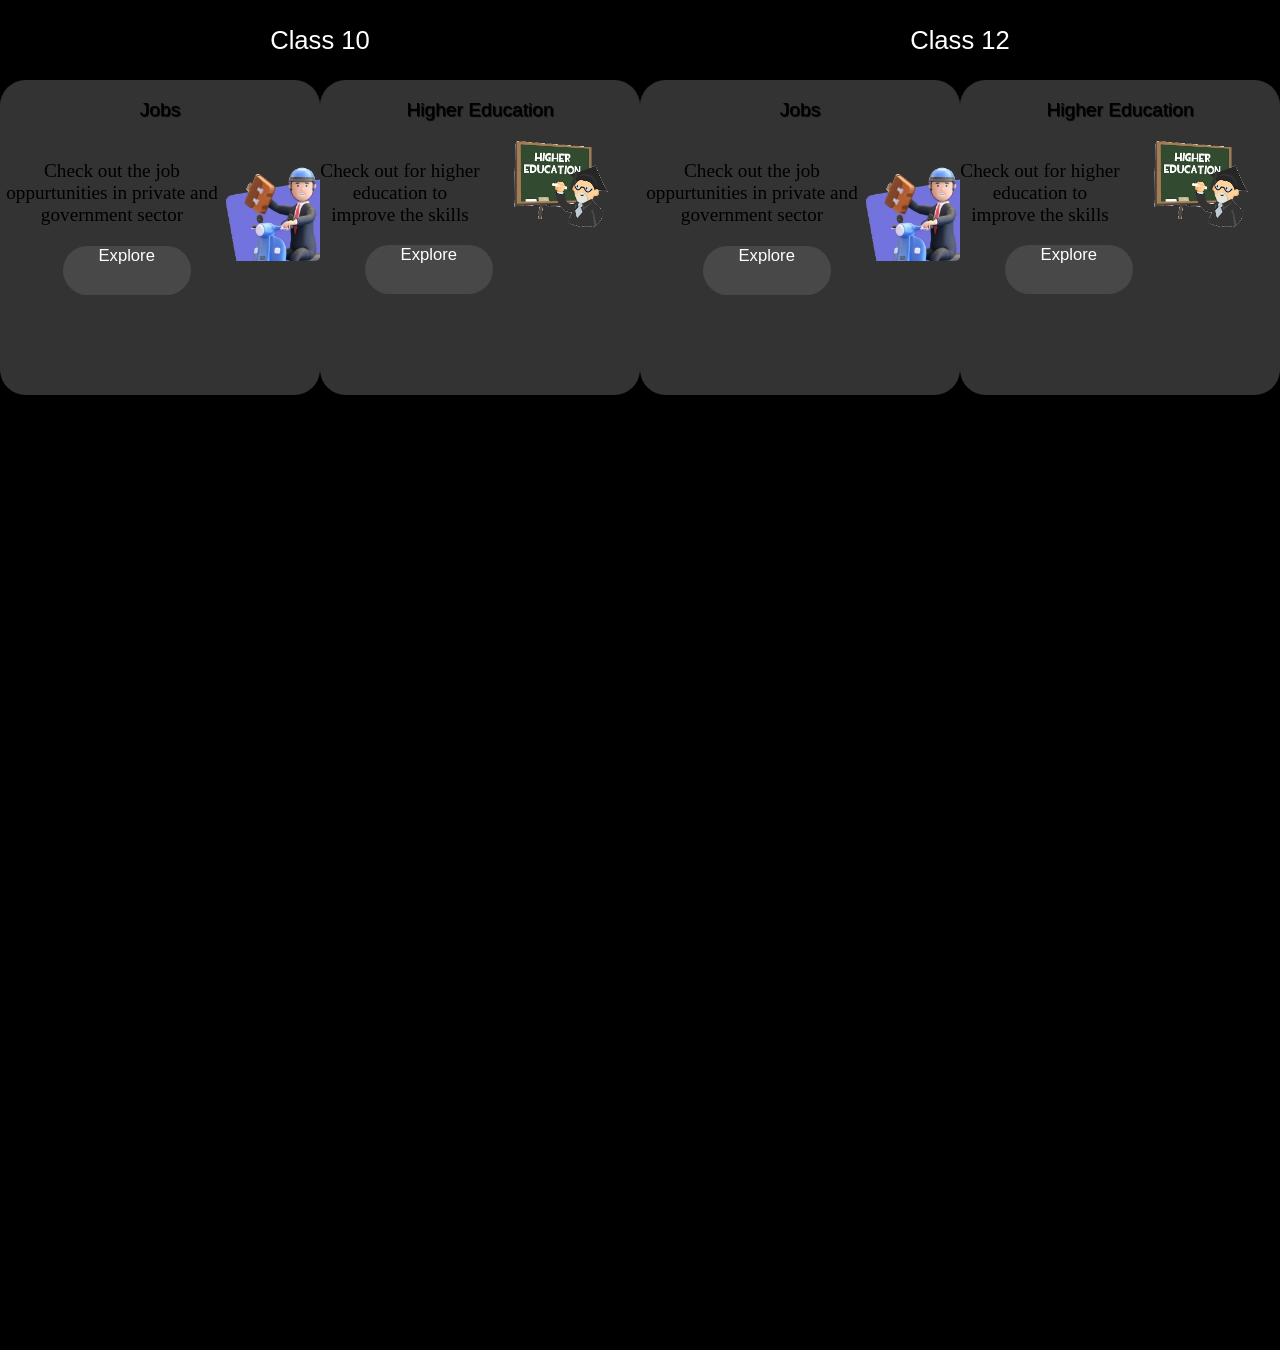
<file: academics.html>
<!DOCTYPE html>
<html lang="en">
<head>
  <meta charset="UTF-8">
  <meta name="viewport" content="width=device-width, initial-scale=1.0">
  <link rel="stylesheet" href="academics.css">
  <title>Academia</title>
</head>
<body>
    <div class="section" id="section1">
      <p class="class">Class 10</p>
      <div class="container">
        <div class="private">
            <p class="txt">Jobs</p><div class="cont"><div class="div">
                <p class="text">Check out the job oppurtunities in private and government sector</p>
                <div class="bttn"><a class="link" href="tenthjob.html">Explore</a></div></div>
            <img src="jobs.jpg" height="60%" width="30%"></div>
        </div>
        <div class="private">
            <p class="txt">Higher Education</p><div class="cont"><div class="div">
                <p class="text">Check out for higher education to improve the skills</p>
                <div class="bttn"><a class="link" href="https://youtu.be/gmvvaobm7eQ">Explore</a></div></div>
            <img src="download.png" height="200%" width="50%"></div>
        </div></div>
    </div>
    <div class="section" id="section2">
      <p class="class">Class 12</p>
      <div class="container">
      <div class="private">
        <p class="txt">Jobs</p><div class="cont"><div class="div">
            <p class="text">Check out the job oppurtunities in private and government sector</p>
            <div class="bttn"><a class="link" href="https://youtu.be/gmvvaobm7eQ">Explore</a></div></div>
        <img src="jobs.jpg" height="60%" width="30%"></div>
      </div>
      <div class="private">
        <p class="txt">Higher Education</p><div class="cont"><div class="div">
            <p class="text">Check out for higher education to improve the skills</p>
            <div class="bttn"><a class="link" href="https://youtu.be/gmvvaobm7eQ">Explore</a></div></div>
        <img src="download.png" height="200%" width="50%"></div>
    </div></div>
      </div>
    </div>
    <div class="section" id="section3">
      <p class="class">Graduate</p>
      <div class="container">
     <div class="private">
        <p class="txt">Technical</p><div class="cont"><div class="div">
            <p class="text">Check out the technical job oppurtunities after graduation</p>
            <div class="bttn"><a class="link" href="https://youtu.be/gmvvaobm7eQ">Explore</a></div></div>
        <img class="img1" src="download.jpeg" height="60%" width="30%"></div>
     </div>
     <div class="private"> 
        <p class="txt">Non Technical</p><div class="cont"><div class="div">
            <p class="text">Check out the  non tech job oppurtunities after graduation </p>
            <div class="bttn"><a class="link" href="https://youtu.be/gmvvaobm7eQ">Explore</a></div></div>
        <img class="img1" src="download (1).jpeg" height="60%" width="30%"></div>
    </div></div>
    </div>
    <div class="section" id="section4">
        <p class="class">Post Graduate</p>
        <div class="container">
          <div class="private">
              <p class="txt">Technical</p><div class="cont"><div class="div">
                  <p class="text">Check out the  technical job oppurtunities after post graduation</p>
                  <div class="bttn"><a class="link" href="https://youtu.be/gmvvaobm7eQ">Explore</a></div></div>
              <img class="img1" src="download.jpeg" height="60%" width="30%"></div>
          </div>
          <div class="private">
              <p class="txt">Non Technical</p><div class="cont"><div class="div">
                  <p class="text">Check out for non technical job opt after post graduation</p>
                  <div class="bttn"><a class="link" href="https://youtu.be/gmvvaobm7eQ">Explore</a></div></div>
              <img class="img1" src="download (1).jpeg" height="200%" width="40%"></div>
          </div></div>
      </div>
    <script src="academics.js"></script>
    <!-- Include this script tag after the buttons' HTML -->
</body>
</html>
</file>
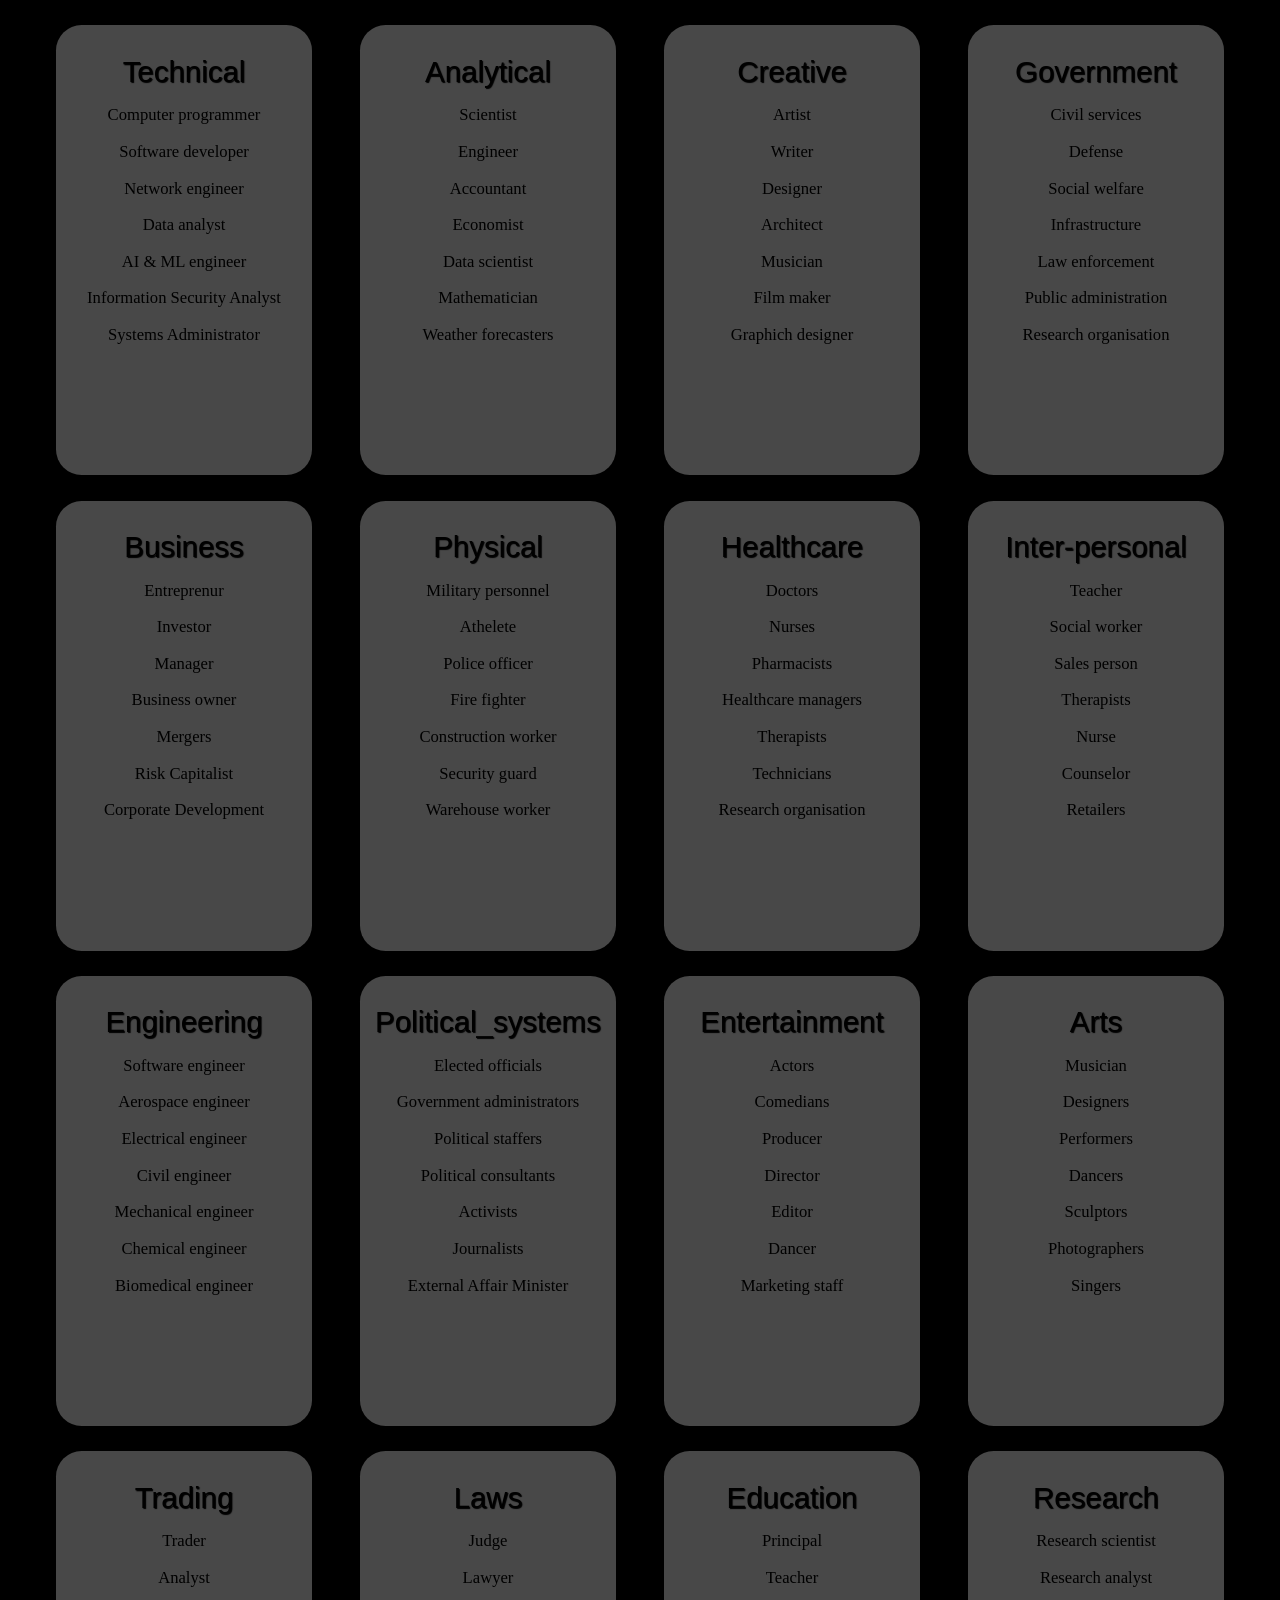
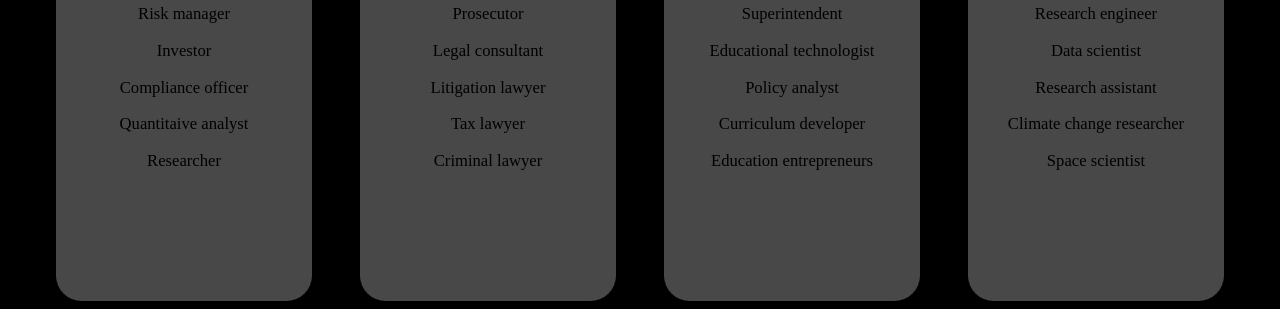
<file: page2.html>
<!DOCTYPE html>
<html lang="en">
<head>
    <meta charset="UTF-8">
    <meta name="viewport" content="width=device-width, initial-scale=1.0">
    <title>Document</title>
    <link rel="stylesheet" href="page2.css">
</head>
<body>
    <div class="row">
        <div class="row1">
            <p class="ab">Technical</p>
            <p class="abc">Computer programmer</p>
            <p class="abc">Software developer</p>
            <p class="abc"> Network engineer</p>
            <p class="abc">Data analyst</p>
            <p class="abc">AI & ML engineer</p>
            <p class="abc">Information Security Analyst</p>
            <p class="abc">Systems Administrator</p>
        </div>
        <div class="row1">
            <p class="ab">Analytical</p>
            <p class="abc">Scientist</p>
            <p class="abc">Engineer</p>
            <p class="abc">Accountant</p>
            <p class="abc">Economist</p>
            <p class="abc">Data scientist</p>
            <p class="abc">Mathematician</p>
            <p class="abc">Weather forecasters</p>
        </div>
        <div class="row1">
            <p class="ab">Creative</p>
            <p class="abc">Artist</p>
            <p class="abc">Writer</p>
            <p class="abc">Designer</p>
            <p class="abc">Architect</p>
            <p class="abc">Musician</p>
            <p class="abc">Film maker</p>
            <p class="abc">Graphich designer</p>
        </div>
        <div class="row1">
            <p class="ab">Government</p>
            <p class="abc">Civil services</p>
            <p class="abc">Defense</p>
            <p class="abc"> Social welfare</p>
            <p class="abc">Infrastructure</p>
            <p class="abc">Law enforcement</p>
            <p class="abc">Public administration</p>
            <p class="abc">Research organisation</p>
        </div>
        </div>
    <div class="row">
        <div class="row1">
            <p class="ab">Business</p>
            <p class="abc">Entreprenur</p>
            <p class="abc">Investor</p>
            <p class="abc"> Manager</p>
            <p class="abc">Business owner</p>
            <p class="abc">Mergers</p>
            <p class="abc">Risk Capitalist</p>
            <p class="abc">Corporate Development</p>
        </div>
        <div class="row1">
            <p class="ab">Physical</p>
            <p class="abc">Military personnel</p>
            <p class="abc">Athelete</p>
            <p class="abc">Police officer</p>
            <p class="abc">Fire fighter</p>
            <p class="abc">Construction worker</p>
            <p class="abc">Security guard</p>
            <p class="abc">Warehouse worker</p>
        </div>
        <div class="row1">
            <p class="ab">Healthcare</p>
            <p class="abc">Doctors</p>
            <p class="abc">Nurses</p>
            <p class="abc">Pharmacists</p>
            <p class="abc">Healthcare managers</p>
            <p class="abc">Therapists</p>
            <p class="abc">Technicians</p>
            <p class="abc">Research organisation</p>
        </div>
        <div class="row1">
            <p class="ab">Inter-personal</p>
            <p class="abc">Teacher</p>
            <p class="abc">Social worker</p>
            <p class="abc">Sales person</p>
            <p class="abc">Therapists</p>
            <p class="abc">Nurse</p>
            <p class="abc">Counselor</p>
            <p class="abc">Retailers</p>
        </div>
        </div>
    <div class="row">
        <div class="row1">
            <p class="ab">Engineering</p>
            <p class="abc">Software engineer</p>
            <p class="abc">Aerospace engineer</p>
            <p class="abc"> Electrical engineer</p>
            <p class="abc"> Civil engineer</p>
            <p class="abc">Mechanical engineer</p>
            <p class="abc">Chemical engineer</p>
            <p class="abc"> Biomedical engineer</p>
        </div>
        <div class="row1">
            <p class="ab">Political_systems</p>
            <p class="abc">Elected officials</p>
            <p class="abc">Government administrators</p>
            <p class="abc">Political staffers</p>
            <p class="abc">Political consultants</p>
            <p class="abc">Activists</p>
            <p class="abc">Journalists</p>
            <p class="abc">External Affair Minister</p>
        </div>
        <div class="row1">
            <p class="ab">Entertainment</p>
            <p class="abc">Actors</p>
            <p class="abc">Comedians</p>
            <p class="abc">Producer</p>
            <p class="abc">Director</p>
            <p class="abc">Editor</p>
            <p class="abc">Dancer</p>
            <p class="abc">Marketing staff</p>
        </div>
        <div class="row1">
            <p class="ab">Arts</p>
            <p class="abc">Musician</p>
            <p class="abc">Designers</p>
            <p class="abc">Performers</p>
            <p class="abc">Dancers</p>
            <p class="abc">Sculptors</p>
            <p class="abc">Photographers</p>
            <p class="abc">Singers</p>
        </div>
            </div>
    <div class="row">
        <div class="row1">
            <p class="ab">Trading</p>
            <p class="abc">Trader</p>
            <p class="abc">Analyst</p>
            <p class="abc">Risk manager</p>
            <p class="abc">Investor</p>
            <p class="abc">Compliance officer</p>
            <p class="abc">Quantitaive analyst</p>
            <p class="abc">Researcher</p>
        </div>
        <div class="row1">
            <p class="ab">Laws</p>
            <p class="abc">Judge</p>
            <p class="abc">Lawyer</p>
            <p class="abc">Prosecutor</p>
            <p class="abc">Legal consultant</p>
            <p class="abc">Litigation lawyer</p>
            <p class="abc">Tax lawyer</p>
            <p class="abc">Criminal lawyer</p>
        </div>
        <div class="row1">
            <p class="ab">Education</p>
            <p class="abc">Principal</p>
            <p class="abc">Teacher</p>
            <p class="abc">Superintendent</p>
            <p class="abc">Educational technologist</p>
            <p class="abc">Policy analyst</p>
            <p class="abc">Curriculum developer</p>
            <p class="abc">Education entrepreneurs</p>
        </div>
        <div class="row1">
            <p class="ab">Research</p>
            <p class="abc">Research scientist</p>
            <p class="abc">Research analyst</p>
            <p class="abc">Research engineer</p>
            <p class="abc">Data scientist</p>
            <p class="abc">Research assistant</p>
            <p class="abc">Climate change researcher</p>
            <p class="abc">Space scientist</p>
        </div>
        </div>
</body>
</html>
</file>
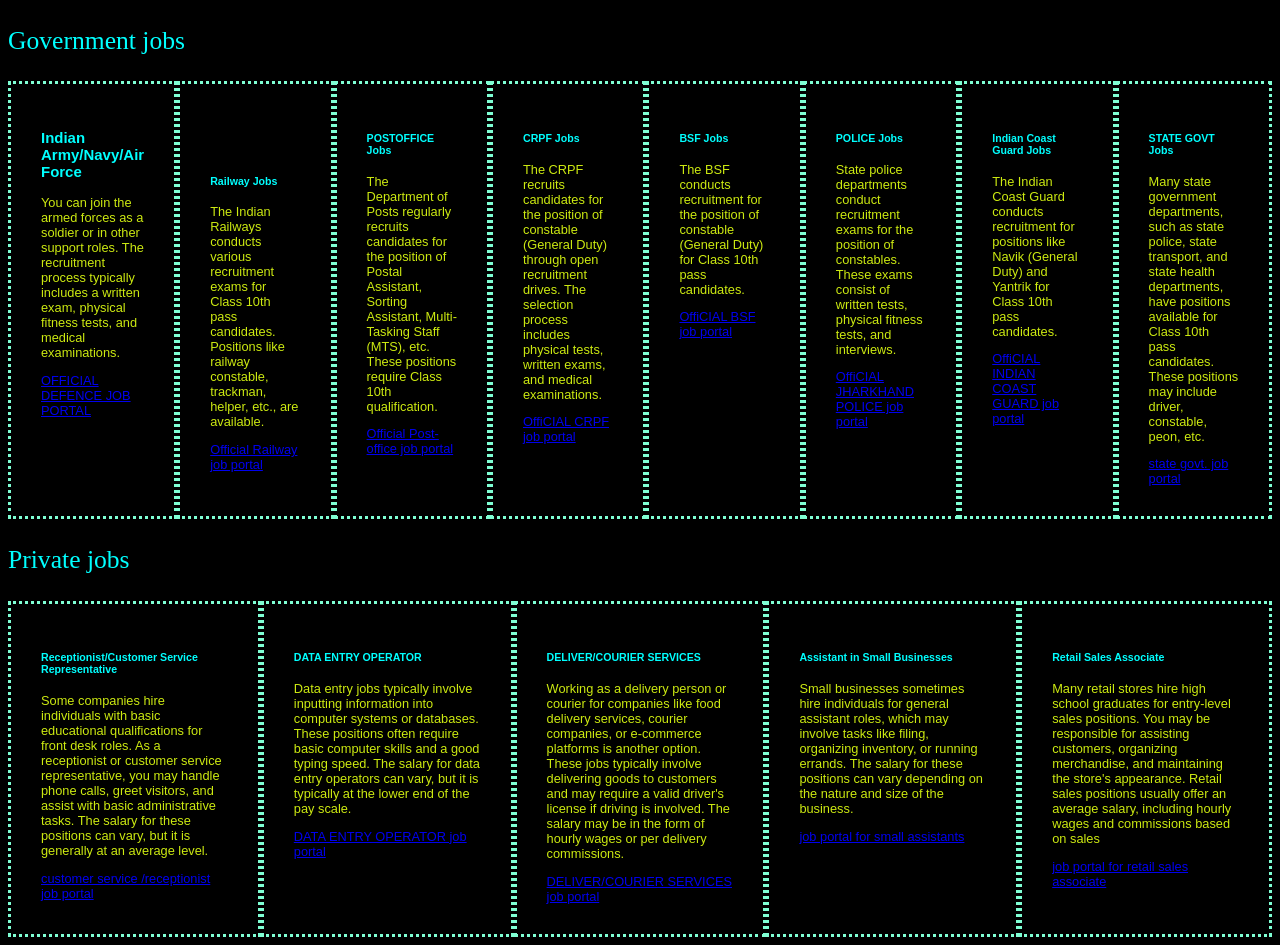
<file: tenthjob.html>
<!DOCTYPE html>
<html lang="en">
<head>
    <meta charset="UTF-8">
    <meta name="viewport" content="width=device-width, initial-scale=1.0">
    <title>job</title>
<style>
    body{
    background: black;
}
.card-body{
    color:aqua;
/* font-size: 50px; */
font-family: 'Roboto', sans-serif;
font-size: 1vw;

}
p.card-text {
    /* font-size: 20px; */
    color: #cdea11;
   
    
  }
  
.govt{
    display:flex;
    
   
}
.card{
    padding:30px;
    border-style: dotted;
    border-color: aquamarine;
}
.private1{
    display: flex;
}

</style>
</head>
<body>
    <p style="color: aqua; font-size: 2vw;">Government jobs</p>
    <div class="govt">
    <div class="card" id="defense" style="width: 30rem;">
        <div class="card-body">
            <!-- <h2 class="card-header">DEFENCE JOBS</h2> -->
            <div class="card-body">
                <h3 class="card-title">
            Indian Army/Navy/Air Force</h3>
          <p class="card-text">
            You can join the armed forces as a soldier or in other support roles. The recruitment process typically includes a written exam, physical fitness tests, and medical examinations.</p>
            <a href="https://www.india.gov.in/spotlight/career-defence-and-paramilitary-forces#defence3" class="btn btn-success"> OFFICIAL DEFENCE JOB PORTAL</a>

        </div>
        </div>
      </div>
      <div class="card" id="railway" style="width: 30rem;">
       

        <h5 class="card-header">Railway Jobs</h5>
        <div class="card-body">
          <h5 class="card-title">Railway Jobs</h5>
          <p class="card-text">The Indian Railways conducts various recruitment exams for Class 10th pass candidates. Positions like railway constable, trackman, helper, etc., are available.</p>
          <a href="https://indianrailways.gov.in/railwayboard/view_section.jsp?lang=0&id=0,4,1244" class="btn btn-primary">Official Railway job portal</a>
        </div>
      </div>
      <div class="card" id="postoffice" style="width: 30rem;">
        <div class="card-body">
          <h5 class="card-title">POSTOFFICE Jobs</h5>
          <p class="card-text">The Department of Posts regularly recruits candidates for the position of Postal Assistant, Sorting Assistant, Multi-Tasking Staff (MTS), etc. These positions require Class 10th qualification.</p>
          <a href="https://www.indiapost.gov.in/VAS/Pages/Content/Recruitments.aspx?Category=Recruitment" class="btn btn-primary">Official Post-office job portal</a>
        </div>
      </div>
      <div class="card" id="CRPF" style="width: 30rem;">
        <div class="card-body">
          <h5 class="card-title">CRPF Jobs</h5>
          <p class="card-text">The CRPF recruits candidates for the position of constable (General Duty) through open recruitment drives. The selection process includes physical tests, written exams, and medical examinations.</p>
          <a href="https://rect.crpf.gov.in/" class="btn btn-primary">OffiCIAL CRPF job portal</a>
        </div>
      </div>

      <div class="card" id="BSF" style="width: 30rem;">
        <div class="card-body">
          <h5 class="card-title">BSF Jobs</h5>
          <p class="card-text">The BSF conducts recruitment for the position of constable (General Duty) for Class 10th pass candidates.</p>
          <a href="https://rectt.bsf.gov.in/" class="btn btn-primary">OffiCIAL BSF job portal</a>
        </div>
      </div>

      <div class="card" id="POLICE" style="width: 30rem;">
        <div class="card-body">
          <h5 class="card-title">POLICE Jobs</h5>
          <p class="card-text"> State police departments conduct recruitment exams for the position of constables. These exams consist of written tests, physical fitness tests, and interviews.</p>
          <a href="https://www.jhpolice.gov.in/" class="btn btn-primary">OffiCIAL JHARKHAND POLICE job portal</a>
        </div>
      </div>

      <div class="card" id="COAST-GUARD" style="width: 30rem;">
        <div class="card-body">
          <h5 class="card-title">Indian Coast Guard Jobs</h5>
          <p class="card-text">The Indian Coast Guard conducts recruitment for positions like Navik (General Duty) and Yantrik for Class 10th pass candidates.</p>
          <a href="https://joinindiancoastguard.gov.in/" class="btn btn-primary">OffiCIAL INDIAN COAST GUARD job portal</a>
        </div>
      </div>

      <div class="card" id="state-govt job" style="width: 30rem;">
        <div class="card-body">
          <h5 class="card-title">STATE GOVT  Jobs</h5>
          <p class="card-text"> Many state government departments, such as state police, state transport, and state health departments, have positions available for Class 10th pass candidates. These positions may include driver, constable, peon, etc.</p>
          <a href="https://www.freejobalert.com/state-government-jobs/" class="btn btn-primary">state govt. job portal</a>
        </div>
      </div>
    </div>
    <p style="color: aqua; font-size: 2vw;">Private jobs</p>
    <div class="private1">
        <div class="card" id="receptionist" style="width: 30rem;">
            <div class="card-body">
              <h5 class="card-title">Receptionist/Customer Service Representative</h5>
              <p class="card-text">Some companies hire individuals with basic educational qualifications for front desk roles. As a receptionist or customer service representative, you may handle phone calls, greet visitors, and assist with basic administrative tasks. The salary for these positions can vary, but it is generally at an average level. </p>
              <a href="https://www.indeed.com/q-Customer-Service-Receptionist-jobs.html?vjk=5f8d35a9bf9e8823" class="btn btn-primary">customer service /receptionist job portal</a>
            </div>
          </div>
    
    
          <div class="card" id="Data Entry Operator:" style="width: 30rem;">
            <div class="card-body">
              <h5 class="card-title">DATA ENTRY OPERATOR</h5>
              <p class="card-text">Data entry jobs typically involve inputting information into computer systems or databases. These positions often require basic computer skills and a good typing speed. The salary for data entry operators can vary, but it is typically at the lower end of the pay scale. </p>
              <a href="https://www.indeed.com/jobs?q=data+entry&l=&vjk=2390290f91d26632" class="btn btn-primary">DATA ENTRY OPERATOR job portal</a>
            </div>
          </div>
    
    
          <div class="card" id="Delivery/Courier Services:" style="width: 30rem;">
            <div class="card-body">
              <h5 class="card-title">DELIVER/COURIER SERVICES</h5>
              <p class="card-text"> Working as a delivery person or courier for companies like food delivery services, courier companies, or e-commerce platforms is another option. These jobs typically involve delivering goods to customers and may require a valid driver's license if driving is involved. The salary may be in the form of hourly wages or per delivery commissions. </p>
              <a href="https://www.quikr.com/jobs/parcel-delivery-services+zwqxj2726005330" class="btn btn-primary">DELIVER/COURIER SERVICES job portal</a>
            </div>
          </div>
    
    
          <div class="card" id="sales associate" style="width: 30rem;">
            <div class="card-body">
              <h5 class="card-title">Assistant in Small Businesses</h5>
              <p class="card-text"> Small businesses sometimes hire individuals for general assistant roles, which may involve tasks like filing, organizing inventory, or running errands. The salary for these positions can vary depending on the nature and size of the business. </p>
              <a href="https://www.naukri.com/sales-associate-jobs" class="btn btn-primary">job portal for small assistants</a>
            </div>
          </div>
    
    
          <div class="card" id="Retail Sales Associate:" style="width: 30rem;">
            <div class="card-body">
              <h5 class="card-title">Retail Sales Associate</h5>
              <p class="card-text"> Many retail stores hire high school graduates for entry-level sales positions. You may be responsible for assisting customers, organizing merchandise, and maintaining the store's appearance. Retail sales positions usually offer an average salary, including hourly wages and commissions based on sales </p>
              <a href="https://www.naukri.com/sales-associate-jobs" class="btn btn-primary"> job portal for retail sales associate</a>
            </div>
          </div>
        </div>
    
    
</body>
</html>
</file>
<file: academics.css>
body, html {
    margin: 0;
    padding: 0;
    height: 100%;
    overflow: hidden;
    background-color: black;
}
  
.section {
    position: absolute;
    width: 50%;
    height: 50%;
    background-color: #333;
    opacity: 0;
    transform: translateY(100%); 
    transition: transform 0.5s, opacity 0.5s;
}

#section1 {
    top: 0;
    left: 0;
    background-color: black;
}

#section2 {
    top: 0;
    right: 0;
    background-color: black;
}

#section3 {
    bottom: 0;
    left: 0;
    background-color: black;
}

#section4 {
    bottom: 0;
    right: 0;
    background-color: black;
}
.class{
    text-align: center;
    font-size: 2vw;
    font-family: "Arial Black", sans-serif;
    color: white;
    justify-content: space-evenly;
    display: flex;
}
.private{
    width: 30vw;
    height: 35vh;
    background-color: #333;
    border-radius: 2vw;
    text-align: center;
    
}
.container{
    display: flex;
}
.txt{
    color: black;
    font-family: "papyrus", sans-serif;
    text-shadow: 1px 1px 1px rgba(0, 0, 0, 1);
    font-size: 1.5vw;
}
.cont{
    display: flex;
}
.text{
    font-size: 1.5vw;
}
.bttn{
    width: 10vw;
    height: 5.5vh;
    background-color: #484848;
    font-family: "Arial black", sans-serif;
    position: relative;
    left: 28%;
    margin-top: 9%;
    border-radius: 2vw;
    color: white;
    font-size: 1.3vw;
    text-align: center;
    justify-self: center;
    text-decoration: none;
}
.bttn:hover{
background-color:black ;
}
.link {
color: inherit;
text-decoration: none;
}
.link:hover{
text-decoration: none;
}
.img1{
    height: 20vh;
    border-radius: 2vw;
}
</file>
<file: page2.css>
body{
    background-color: black;
}
.row{
    display: flex;
    justify-content: space-evenly;
    margin-top: 2%;
}
.row1{
    background-color:#484848;
    height: 50vh;
    width: 20vw;
    border-radius: 2vw;
    text-align: center;
}
.ab{
    color: black;
    font-size: 2.3vw;
    font-family: "Papyrus", sans-serif;
    text-shadow: 1px 1px 1px rgba(0, 0, 0, 1);
    margin-bottom: 2%;
}
.abc{
    font-size: 1.3vw;
}
.row1:hover {
  transform: translate(5px, 5px);
  }
</file>
